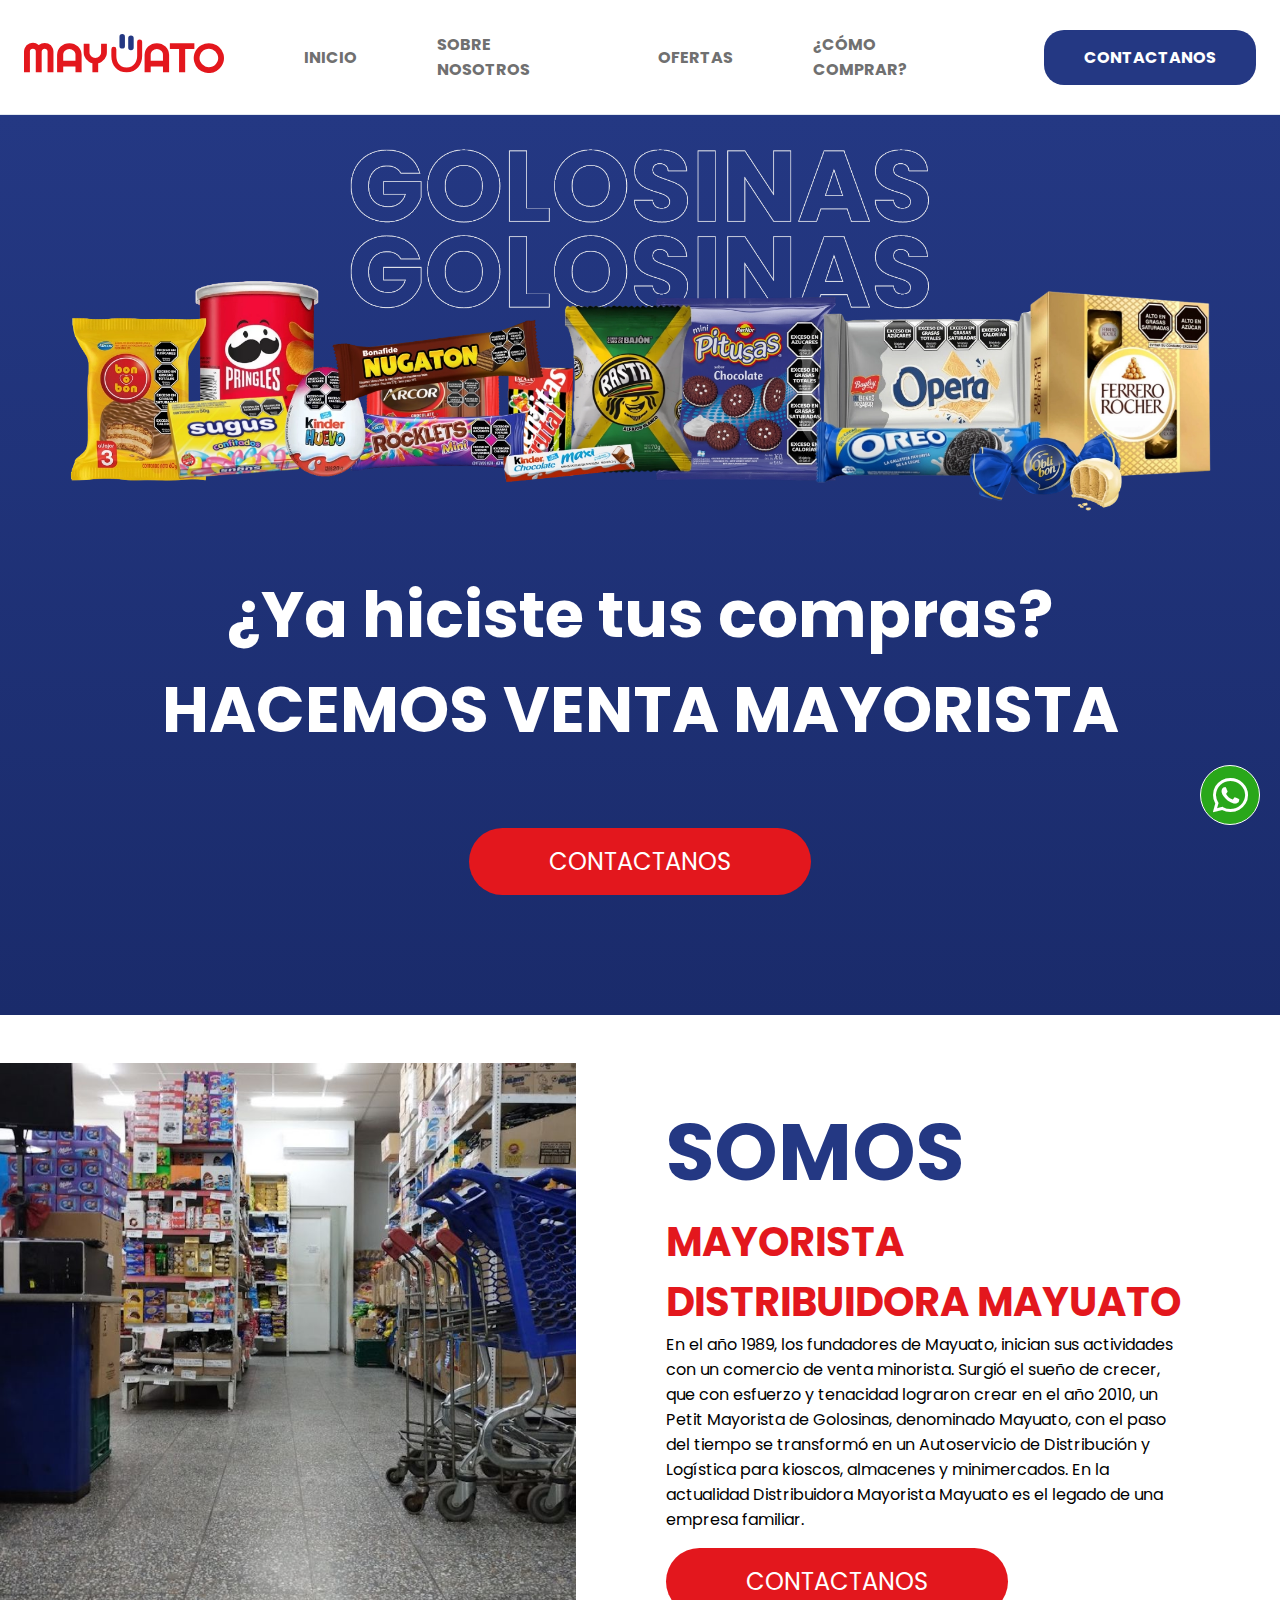
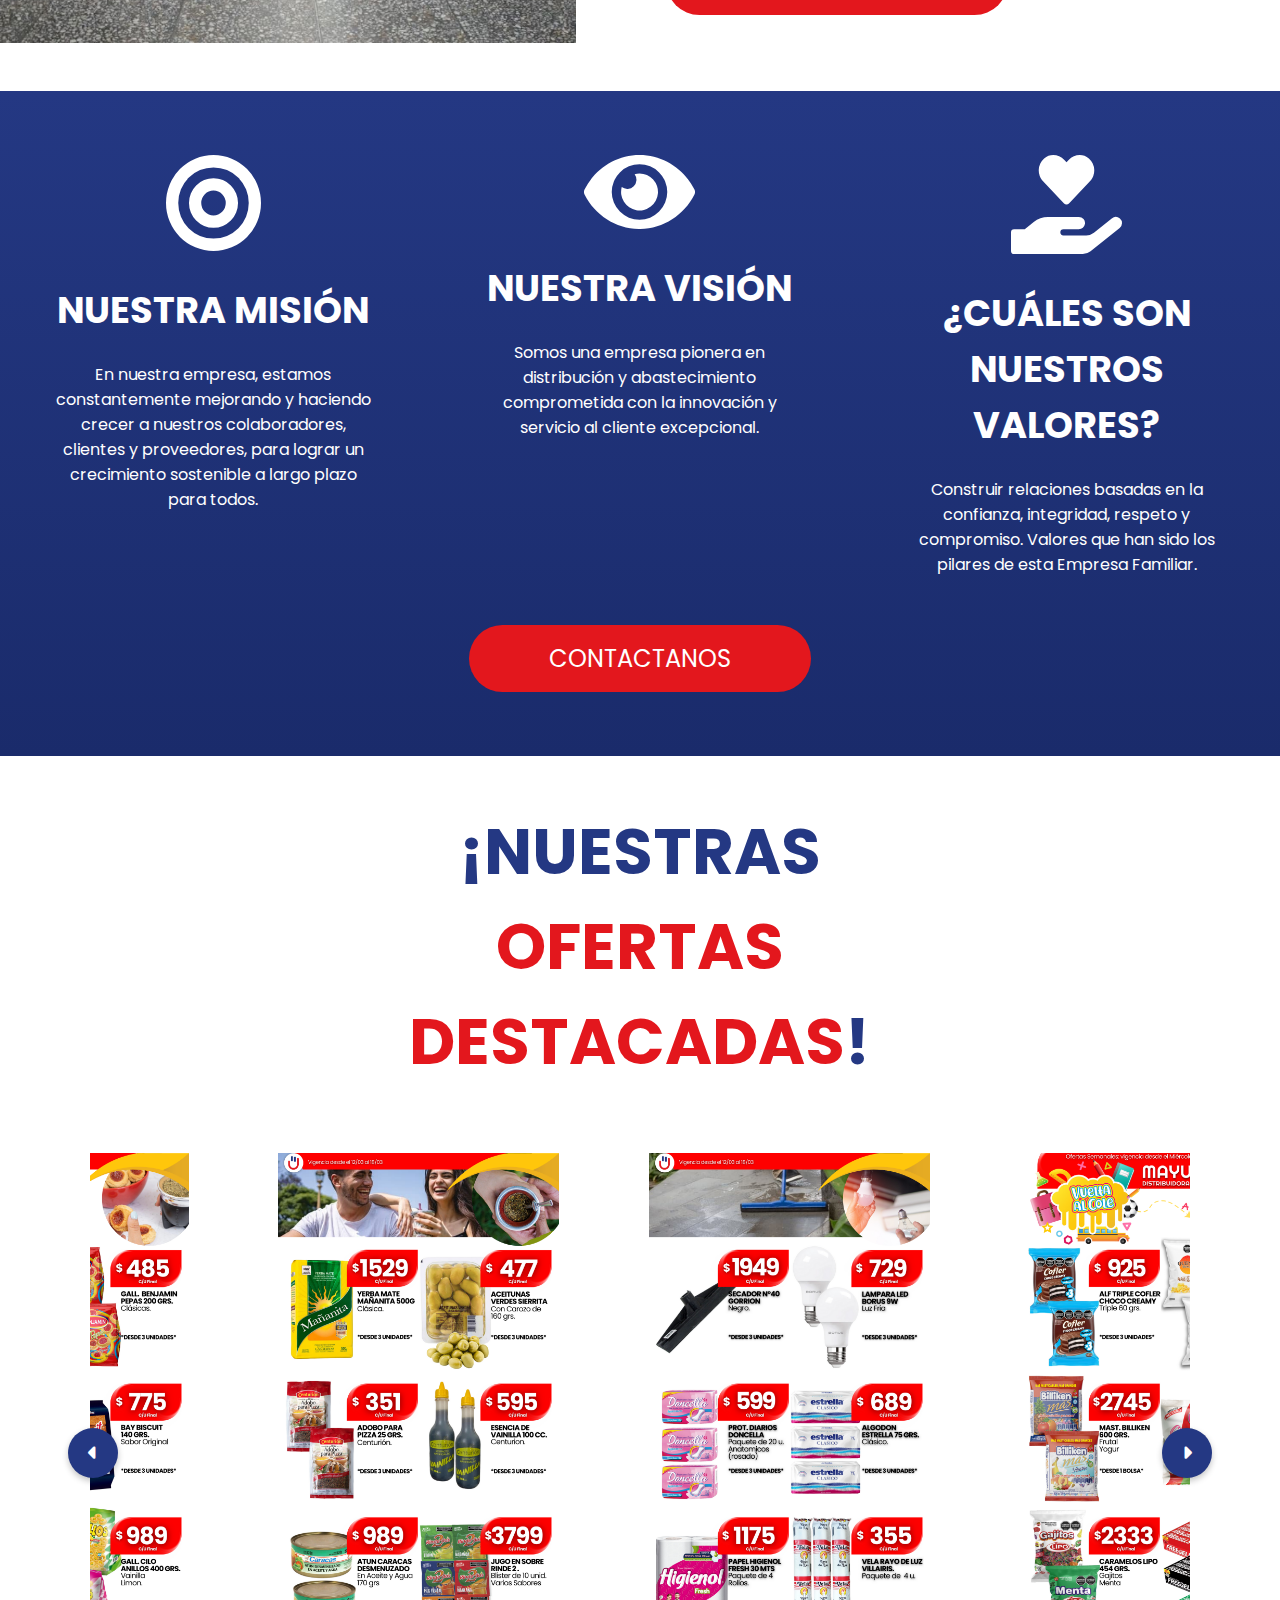
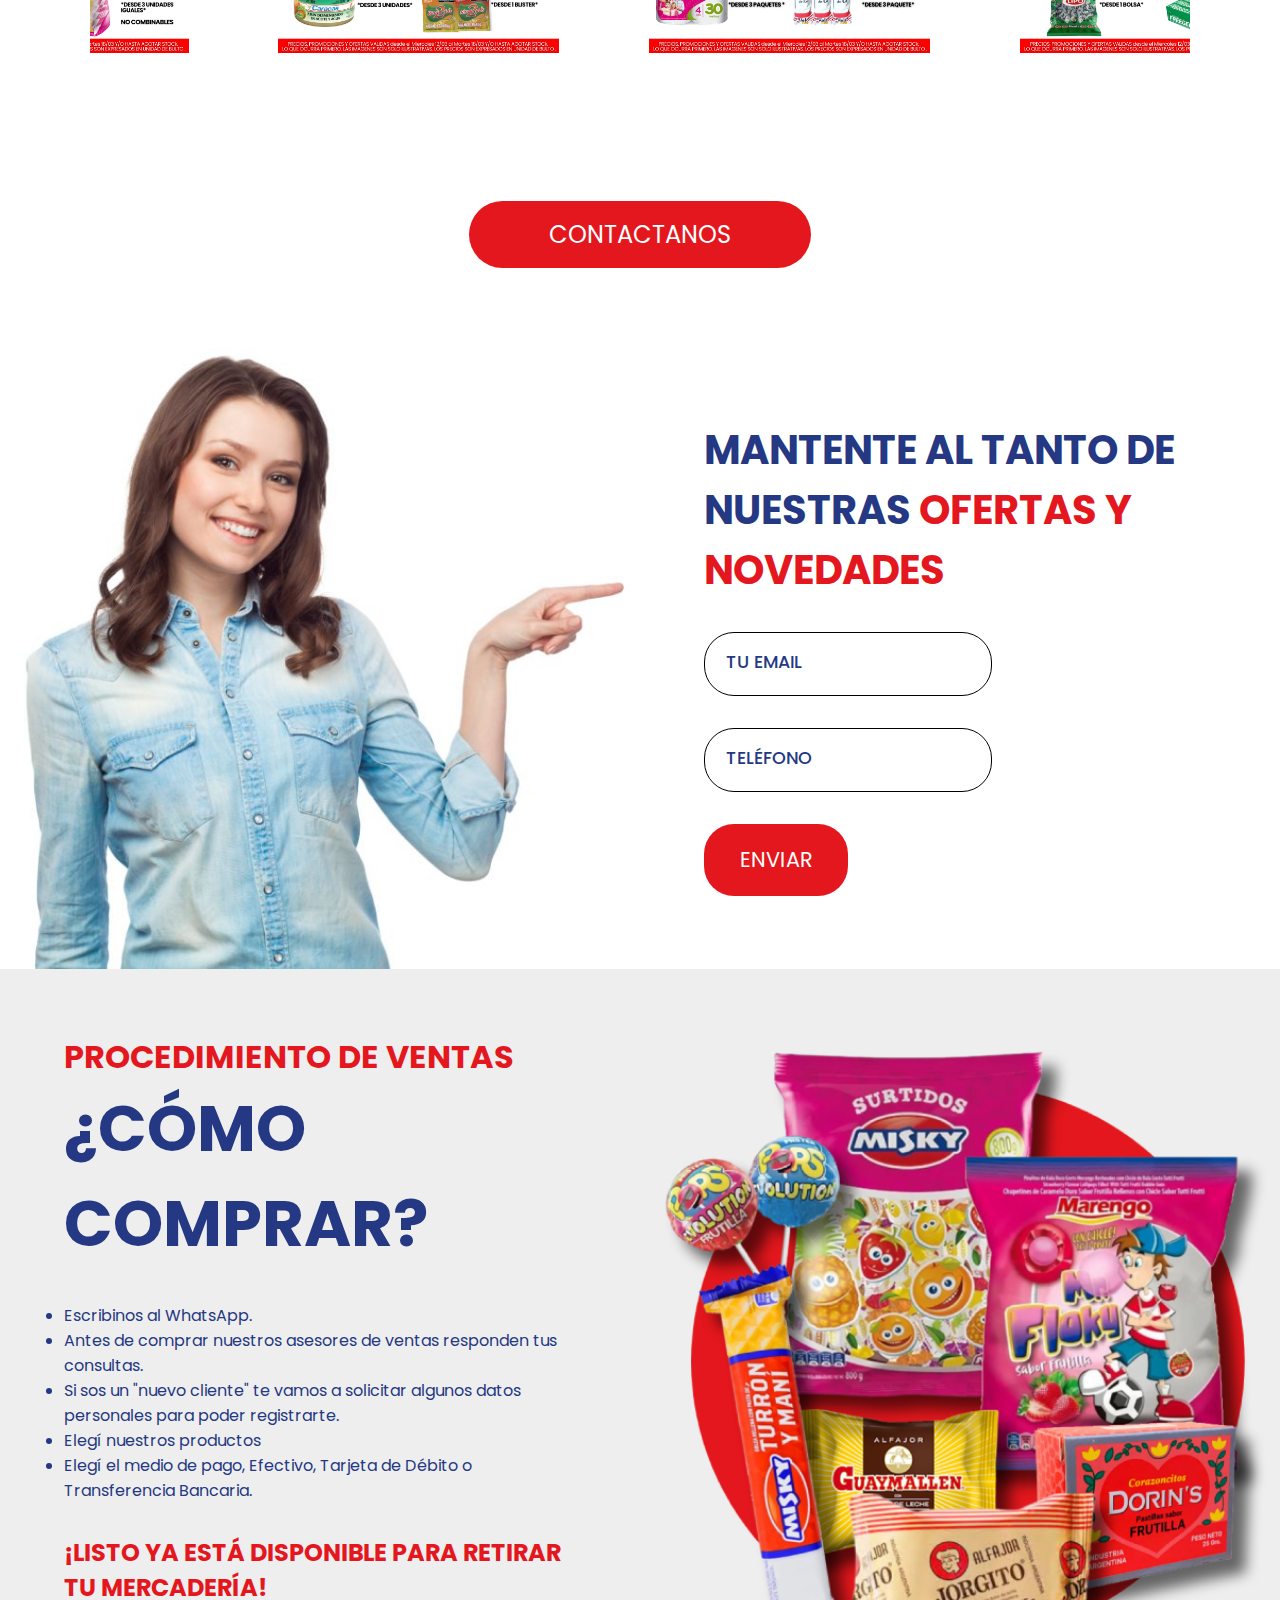
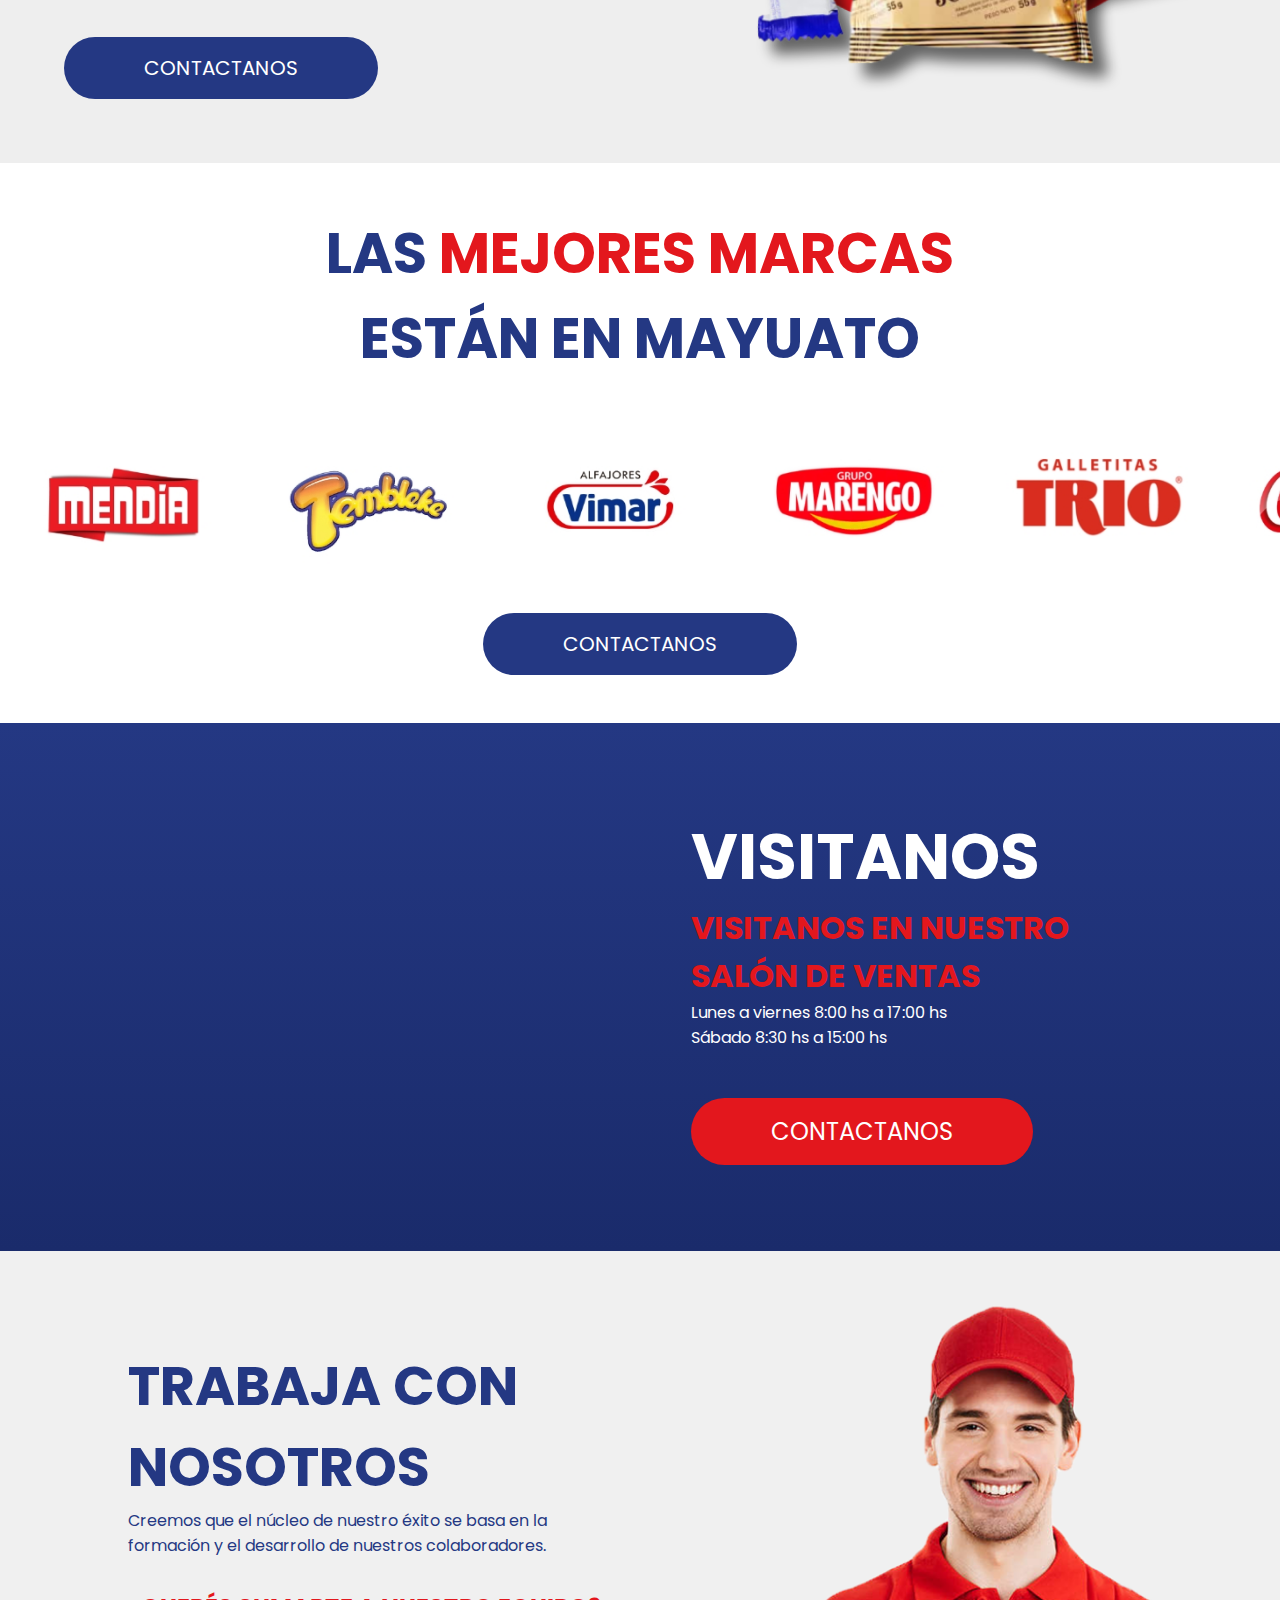
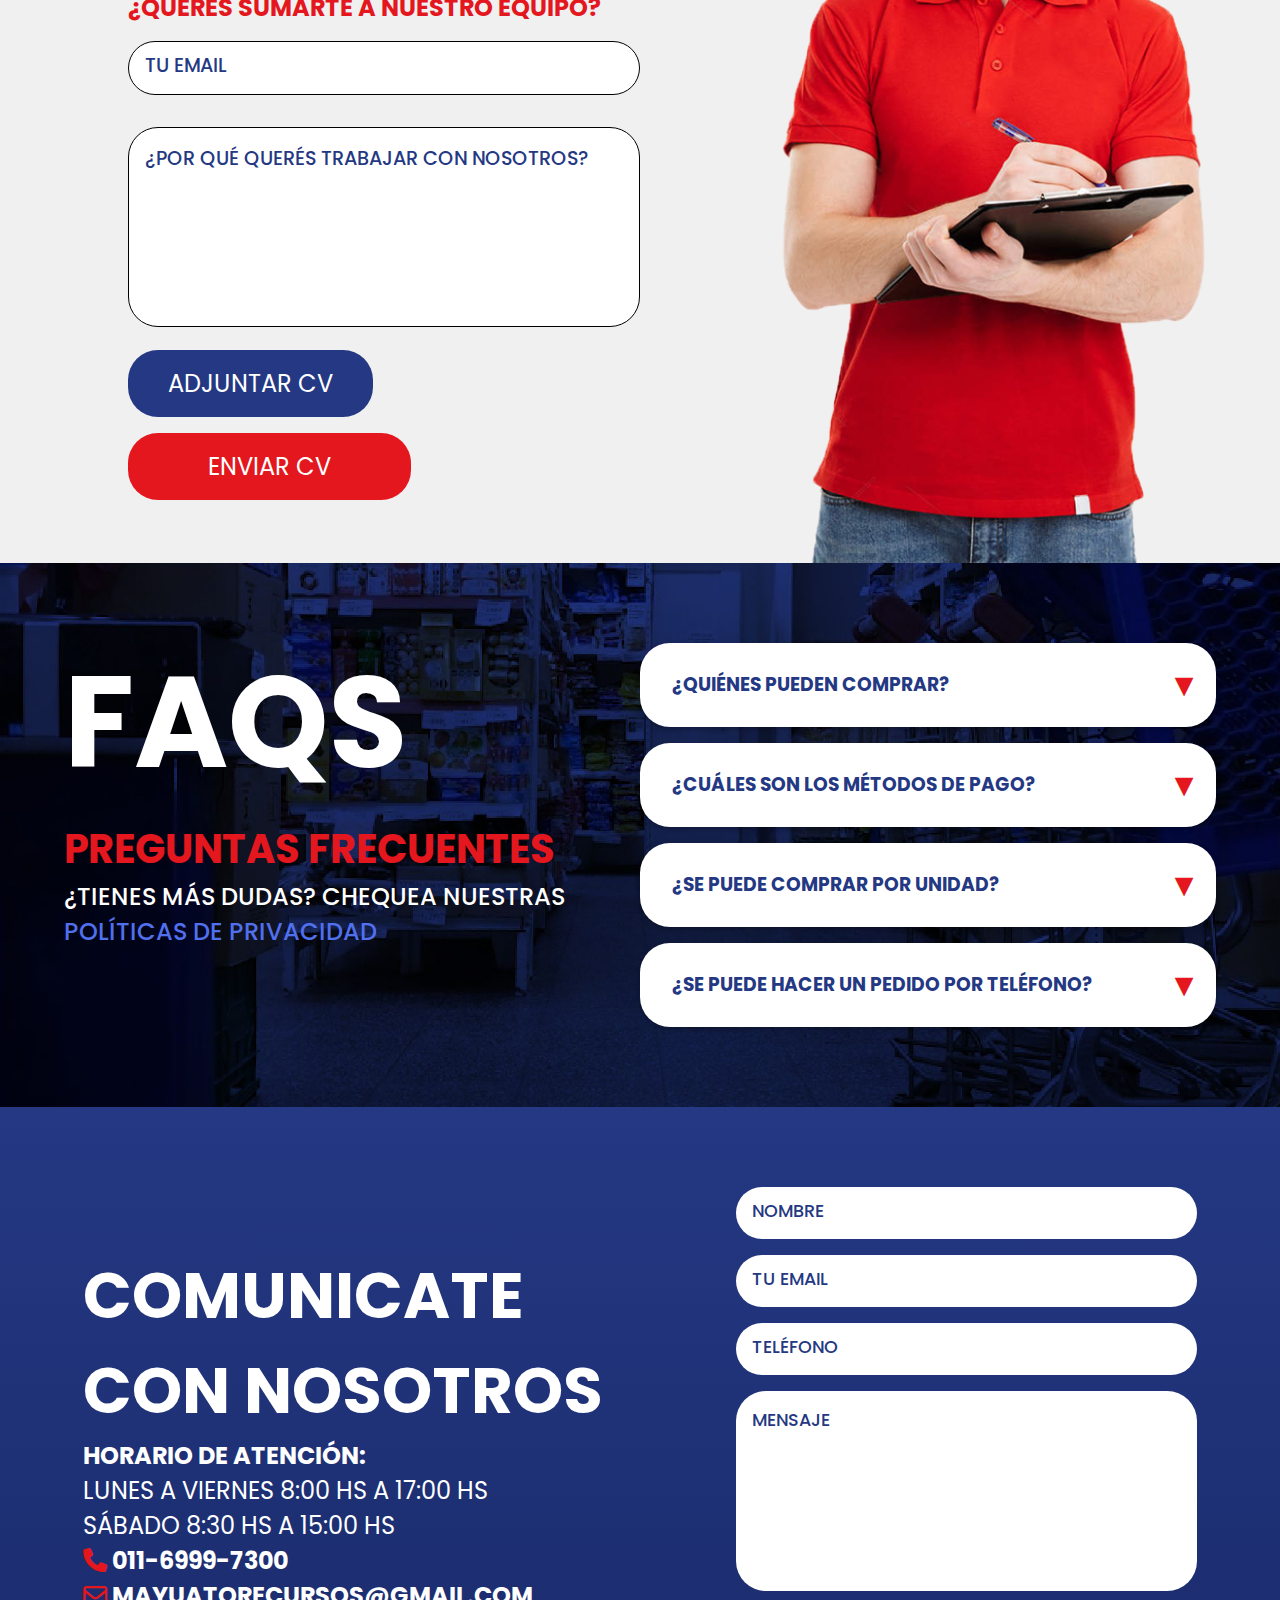
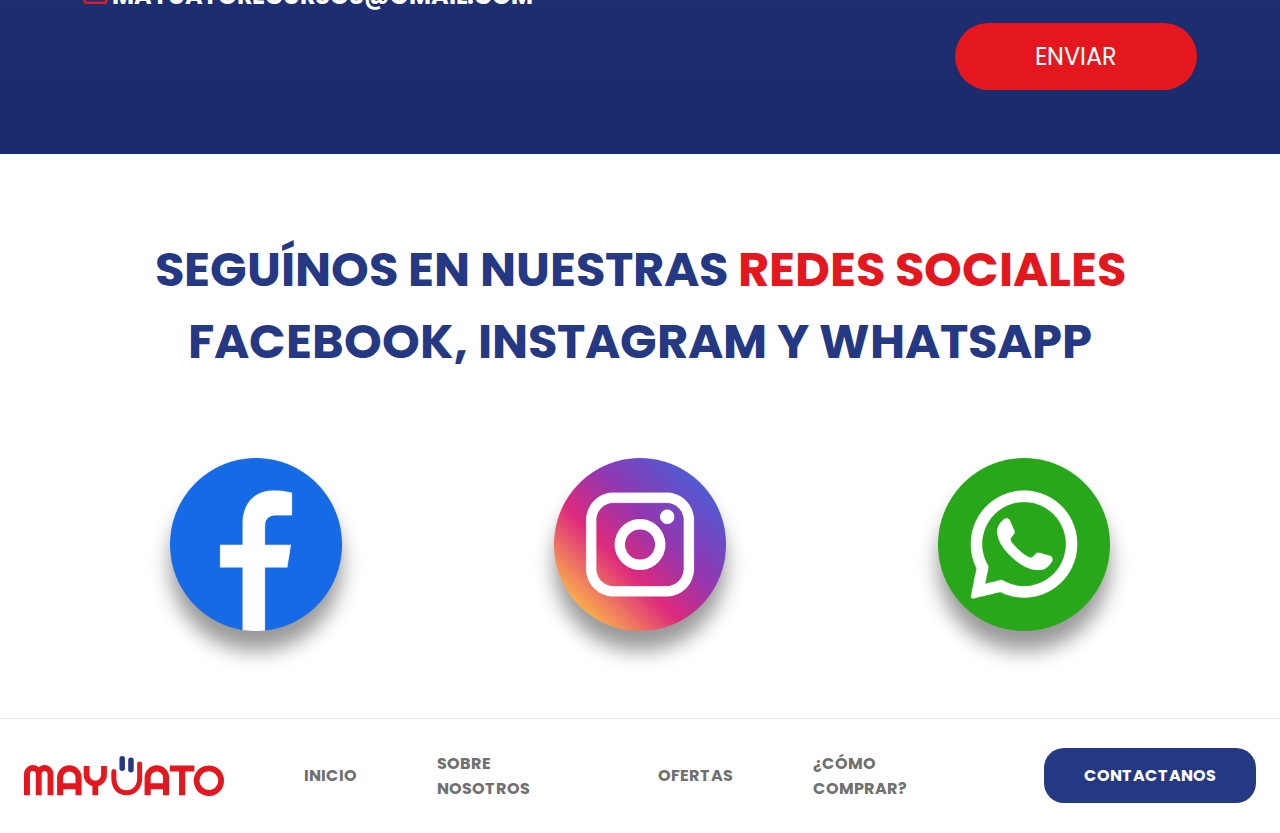
<file: index.html>
<!DOCTYPE html>
<html lang="es">
<head>
    <!-- Google Tag Manager -->
<script>(function(w,d,s,l,i){w[l]=w[l]||[];w[l].push({'gtm.start':
    new Date().getTime(),event:'gtm.js'});var f=d.getElementsByTagName(s)[0],
    j=d.createElement(s),dl=l!='dataLayer'?'&l='+l:'';j.async=true;j.src=
    'https://www.googletagmanager.com/gtm.js?id='+i+dl;f.parentNode.insertBefore(j,f);
    })(window,document,'script','dataLayer','GTM-PLFLFPQJ');</script>
    <!-- End Google Tag Manager -->
    <meta charset="UTF-8">
    <meta http-equiv="X-UA-Compatible" content="IE=edge">
    <meta name="viewport" content="width=device-width, initial-scale=1.0">
    <title>Mayorista Mayuato</title>
    <link rel="stylesheet" href="styles.css">
    <link rel="icon" href="favicon.png">

    <link rel="stylesheet" href="https://cdnjs.cloudflare.com/ajax/libs/font-awesome/6.4.0/css/all.min.css"/>

    <link rel="preconnect" href="https://fonts.googleapis.com">
    <link rel="preconnect" href="https://fonts.gstatic.com" crossorigin>
    <link href="https://fonts.googleapis.com/css2?family=Poppins:wght@100;200;300;400;500;600;700;800;900&display=swap" rel="stylesheet">
</head>
<body>
    <!-- Google Tag Manager (noscript) -->
<noscript><iframe src="https://www.googletagmanager.com/ns.html?id=GTM-PLFLFPQJ"
    height="0" width="0" style="display:none;visibility:hidden"></iframe></noscript>
    <!-- End Google Tag Manager (noscript) -->
    <header class="header">
        <nav class="navbar">
            <a href="#" class="nav-logo"><img alt="Logo" src="images/logo.svg"></a>
            <ul class="nav-menu">
                <li class="nav-item">
                    <a href="#inicio" class="nav-link">INICIO</a>
                </li>
                <li class="nav-item">
                    <a href="#nosotros" class="nav-link">SOBRE NOSOTROS</a>
                </li>
                <li class="nav-item">
                    <a href="#ofertas" class="nav-link">OFERTAS</a>
                </li>
                <li class="nav-item">
                    <a href="#comprar" class="nav-link">¿CÓMO COMPRAR?</a>
                </li>
                <li class="nav-item">
                    <a href="#contacto" class="nav-link" id="contactanos">CONTACTANOS</a>
                </li>
            </ul>
            <div class="hamburger">
                <span class="bar"></span>
                <span class="bar"></span>
                <span class="bar"></span>
            </div>
        </nav>
    </header>

    <main>
        <div class="banner" id="inicio">
            <picture>
                <source srcset="images/HERO/mobile-productos.webp" media="(max-width: 799px)"/>
                <img alt="Productos" src="images/HERO/desktop-productos2.png">
            </picture>
            <h1>¿Ya hiciste tus compras? <span>HACEMOS VENTA MAYORISTA</span></h1>
            <button class="cta">CONTACTANOS</button>
        </div>

        <section class="section-1" id="nosotros">
            <div class="section-1-content">
                <img alt="Local" src="images/SOMOS.jpg">
                <div class="section-1-text">
                    <h2>SOMOS <span>MAYORISTA DISTRIBUIDORA MAYUATO</span></h2>
                    <p>En el año 1989, los fundadores de Mayuato, inician sus actividades con un comercio de venta minorista. Surgió el sueño de crecer, que con esfuerzo y tenacidad lograron crear en el año 2010, un Petit Mayorista de Golosinas, denominado Mayuato, con el paso del tiempo se transformó en un Autoservicio de Distribución y Logística para kioscos, almacenes y minimercados. En la actualidad Distribuidora Mayorista Mayuato es el legado de una empresa familiar.</p>
                    <button class="cta">CONTACTANOS</button>
                </div>
            </div>
        </section>

        <section class="section-2">
            <div class="section-2-content">
                <div class="section-2-text">
                    <div class="section-2-card">
                        <img alt="Misión" src="images/icon_mision.svg">
                        <h2>NUESTRA MISIÓN</h2>
                        <p>En nuestra empresa, estamos constantemente mejorando y haciendo crecer a nuestros colaboradores, clientes y proveedores, para lograr un crecimiento sostenible a largo plazo para todos.</p>
                    </div>

                    <div class="section-2-card">
                        <img alt="Visión" src="images/icon_vision.svg">
                        <h2>NUESTRA VISIÓN</h2>
                        <p>Somos una empresa pionera en distribución y abastecimiento comprometida con la innovación y servicio al cliente excepcional.</p>
                    </div>

                    <div class="section-2-card">
                        <img alt="Valores" src="images/icon_valores.svg">
                        <h2>¿CUÁLES SON NUESTROS VALORES?</h2>
                        <p>Construir relaciones basadas en la confianza, integridad, respeto y compromiso. Valores que han sido los pilares de esta Empresa Familiar.</p>
                    </div>
                </div>
                <button class="cta">CONTACTANOS</button>
            </div>
        </section>

        <section class="section-3" id="ofertas">
            <div class="section-3-content">
                <div class="section-3-text">
                    <h2>¡NUESTRAS <span>OFERTAS DESTACADAS</span>!</h2>
                </div>

                <div class="wrapper">
                    <i class="fa-solid fa-caret-left" id="left" style="color: #ffffff;"></i>
                    <ul class="carousel">
                        <li class="card" id="card-1">           
                        </li>
                
                        <li class="card" id="card-2">         
                        </li>
                
                        <li class="card" id="card-3">          
                        </li>

                        <li class="card" id="card-4">          
                        </li>
                
                        <li class="card" id="card-5">           
                        </li>
                
                        <li class="card" id="card-6">                  
                        </li>
                
                        <li class="card" id="card-7">          
                        </li>

                        <li class="card" id="card-8">          
                        </li>
                    </ul>
                    <i class="fa-solid fa-caret-right" id="right" style="color: #ffffff;"></i>
                </div>
                <button class="cta" id="cta-wsp">CONTACTANOS</button>
            </div>
        </section>

        <section class="section-4">
            <div class="section-4-content">
                <img src="images/ofertas_novedades.jpg" alt="Mujer">
                <div class="section-4-text">
                    <h2>MANTENTE AL TANTO DE NUESTRAS <span>OFERTAS Y NOVEDADES</span></h2>
                    <iframe style="display: none;" name="page"></iframe>
                    <form id="formulario1" method="post" action="https://mkt.partners/mayuato-form_1.php" target="page">
                        <input type="email" name="correo" placeholder="TU EMAIL" required>
                        <input type="number" name="telefono" placeholder="TELÉFONO" required>
                        <input type="submit" value="ENVIAR">
                    </form>
                </div>
            </div>
        </section>

        <section class="section-5" id="comprar">
            <div class="section-5-content">
                <div class="section-5-text">
                    <p>PROCEDIMIENTO DE VENTAS</p>
                    <h2>¿CÓMO COMPRAR?</h2>
                    <ul>
                        <li>Escribinos al WhatsApp.</li>
                        <li>Antes de comprar nuestros asesores de ventas responden tus consultas.</li>
                        <li>Si sos un "nuevo cliente" te vamos a solicitar algunos datos personales para poder registrarte.</li>
                        <li>Elegí nuestros productos</li>
                        <li>Elegí el medio de pago, Efectivo, Tarjeta de Débito o Transferencia Bancaria.</li>
                    </ul>
                    <p>¡LISTO YA ESTÁ DISPONIBLE PARA RETIRAR TU MERCADERÍA!</p>
                    <button class="cta">CONTACTANOS</button>
                </div>
                <img alt="Productos" src="images/como_comprar_img.png">
            </div>
        </section>

        <section class="section-6">
            <div class="section-6-content">
                <h2>LAS <span>MEJORES MARCAS</span> ESTÁN EN MAYUATO</h2>
                <div class="slider-container">
                    <div class="slider">
                        <div class="slide-track">
                            <div class="slide">
                                <img alt="MENDIA" src="images/Marcas/marca_01.jpg">
                            </div>

                            <div class="slide">
                                <img alt="Tembleke" src="images/Marcas/marca_02.jpg">
                            </div>

                            <div class="slide">
                                <img alt="Alfajores Vimar" src="images/Marcas/marca_03.jpg">
                            </div>

                            <div class="slide">
                                <img alt="Grupo MARENGO" src="images/Marcas/marca_04.jpg">
                            </div>

                            <div class="slide">
                                <img alt="Galletitas TRIO" src="images/Marcas/marca_05.jpg">
                            </div>

                            <div class="slide">
                                <img alt="Oblita" src="images/Marcas/marca_06.jpg">
                            </div>

                            <div class="slide">
                                <img alt="Rasta" src="images/Marcas/marca_07.jpg">
                            </div>

                            <div class="slide">
                                <img alt="Pozo" src="images/Marcas/marca_08.jpg">
                            </div>

                            <div class="slide">
                                <img alt="PEPSICO" src="images/Marcas/marca_09.jpg">
                            </div>

                            <div class="slide">
                                <img alt="LIST@S" src="images/Marcas/marca_10.jpg">
                            </div>

                            <div class="slide">
                                <img alt="LE.Q" src="images/Marcas/marca_11.jpg">
                            </div>

                            <div class="slide">
                                <img alt="Nikitos" src="images/Marcas/marca_12.jpg">
                            </div>

                            <div class="slide">
                                <img alt="Guaymallen" src="images/Marcas/marca_13.png">
                            </div>

                            <div class="slide">
                                <img alt="FANTOCHE" src="images/Marcas/marca_14.png">
                            </div>

                            <div class="slide">
                                <img alt="GEORGALOS" src="images/Marcas/marca_15.png">
                            </div>

                            <div class="slide">
                                <img alt="Bagley" src="images/Marcas/marca_16.png">
                            </div>

                            <div class="slide">
                                <img alt="Mondelez" src="images/Marcas/marca_17.png">
                            </div>

                            <div class="slide">
                                <img alt="FelFort" src="images/Marcas/marca_18.png">
                            </div>

                            <div class="slide">
                                <img alt="LHERITIER" src="images/Marcas/marca_19.png">
                            </div>

                            <div class="slide">
                                <img alt="PIPAS" src="images/Marcas/marca_20.png">
                            </div>

                            <div class="slide">
                                <img alt="Capullitos en flor" src="images/Marcas/marca_21.png">
                            </div>

                            <div class="slide">
                                <img alt="Billiken" src="images/Marcas/marca_22.png">
                            </div>

                            <div class="slide">
                                <img alt="Baggio" src="images/Marcas/marca_23.png">
                            </div>

                            <div class="slide">
                                <img alt="MISKY" src="images/Marcas/marca_24.png">
                            </div>

                            <div class="slide">
                                <img alt="Corazoncitos Dorin's" src="images/Marcas/marca_25.png">
                            </div>

                            <div class="slide">
                                <img alt="Arcor" src="images/Marcas/marca_26.png">
                            </div>

                            <div class="slide">
                                <img alt="Celosas" src="images/Marcas/marca_27.png">
                            </div>

                            <div class="slide">
                                <img alt="Cilo" src="images/Marcas/marca_28.png">
                            </div>

                            <div class="slide">
                                <img alt="BENJAMIN" src="images/Marcas/marca_29.png">
                            </div>

                            <!---->

                            <div class="slide">
                                <img alt="MENDIA" src="images/Marcas/marca_01.jpg">
                            </div>

                            <div class="slide">
                                <img alt="Tembleke" src="images/Marcas/marca_02.jpg">
                            </div>

                            <div class="slide">
                                <img alt="Alfajores Vimar" src="images/Marcas/marca_03.jpg">
                            </div>

                            <div class="slide">
                                <img alt="Grupo MARENGO" src="images/Marcas/marca_04.jpg">
                            </div>

                            <div class="slide">
                                <img alt="Galletitas TRIO" src="images/Marcas/marca_05.jpg">
                            </div>

                            <div class="slide">
                                <img alt="Oblita" src="images/Marcas/marca_06.jpg">
                            </div>

                            <div class="slide">
                                <img alt="Rasta" src="images/Marcas/marca_07.jpg">
                            </div>

                            <div class="slide">
                                <img alt="Pozo" src="images/Marcas/marca_08.jpg">
                            </div>

                            <div class="slide">
                                <img alt="PEPSICO" src="images/Marcas/marca_09.jpg">
                            </div>

                            <div class="slide">
                                <img alt="LIST@S" src="images/Marcas/marca_10.jpg">
                            </div>

                            <div class="slide">
                                <img alt="LE.Q" src="images/Marcas/marca_11.jpg">
                            </div>

                            <div class="slide">
                                <img alt="Nikitos" src="images/Marcas/marca_12.jpg">
                            </div>

                            <div class="slide">
                                <img alt="Guaymallen" src="images/Marcas/marca_13.png">
                            </div>

                            <div class="slide">
                                <img alt="FANTOCHE" src="images/Marcas/marca_14.png">
                            </div>

                            <div class="slide">
                                <img alt="GEORGALOS" src="images/Marcas/marca_15.png">
                            </div>

                            <div class="slide">
                                <img alt="Bagley" src="images/Marcas/marca_16.png">
                            </div>

                            <div class="slide">
                                <img alt="Mondelez" src="images/Marcas/marca_17.png">
                            </div>

                            <div class="slide">
                                <img alt="FelFort" src="images/Marcas/marca_18.png">
                            </div>

                            <div class="slide">
                                <img alt="LHERITIER" src="images/Marcas/marca_19.png">
                            </div>

                            <div class="slide">
                                <img alt="PIPAS" src="images/Marcas/marca_20.png">
                            </div>

                            <div class="slide">
                                <img alt="Capullitos en flor" src="images/Marcas/marca_21.png">
                            </div>

                            <div class="slide">
                                <img alt="Billiken" src="images/Marcas/marca_22.png">
                            </div>

                            <div class="slide">
                                <img alt="Baggio" src="images/Marcas/marca_23.png">
                            </div>

                            <div class="slide">
                                <img alt="MISKY" src="images/Marcas/marca_24.png">
                            </div>

                            <div class="slide">
                                <img alt="Corazoncitos Dorin's" src="images/Marcas/marca_25.png">
                            </div>

                            <div class="slide">
                                <img alt="Arcor" src="images/Marcas/marca_26.png">
                            </div>

                            <div class="slide">
                                <img alt="Celosas" src="images/Marcas/marca_27.png">
                            </div>

                            <div class="slide">
                                <img alt="Cilo" src="images/Marcas/marca_28.png">
                            </div>

                            <div class="slide">
                                <img alt="BENJAMIN" src="images/Marcas/marca_29.png">
                            </div>

                        </div>
                    </div>
                </div>
                <button class="cta">CONTACTANOS</button>
            </div>
        </section> 

        <section class="section-7">
            <div class="section-7-content">
                <iframe src="https://www.google.com/maps/embed?pb=!1m18!1m12!1m3!1d3898.9044753735384!2d-58.43520263513237!3d-34.741110791996945!2m3!1f0!2f0!3f0!3m2!1i1024!2i768!4f13.1!3m3!1m2!1s0x95bccd91d5047ac3%3A0x4a6931a952f9df52!2sMayorista%20Mayuato!5e0!3m2!1sen!2sar!4v1703794684393!5m2!1sen!2sar" width="500" height="400" style="border:0;" allowfullscreen="" loading="lazy" referrerpolicy="no-referrer-when-downgrade"></iframe>
            
                <div class="section-7-text">
                    <h2>VISITANOS</h2>
                    <p>VISITANOS EN NUESTRO SALÓN DE VENTAS</p>
                    <p>Lunes a viernes 8:00 hs a 17:00 hs</p>
                    <p>Sábado 8:30 hs a 15:00 hs</p>
                    <button class="cta">CONTACTANOS</button>
                </div>
            </div>
        </section>

        <section class="section-8">
            <div class="section-8-content">
                <div class="section-8-text">
                    <h2>TRABAJA CON NOSOTROS</h2>
                    <p>Creemos que el núcleo de nuestro éxito se basa en la formación y el desarrollo de nuestros colaboradores.</p>
                    <p>¿QUERÉS SUMARTE A NUESTRO EQUIPO?</p>
                    <form id="formulario2" method="post" action="https://mkt.partners/mayuato-form_2.php" enctype="multipart/form-data" target="page">
                        <input type="email" name="correo" placeholder="TU EMAIL" required>
                        <textarea name="mensaje" placeholder="¿POR QUÉ QUERÉS TRABAJAR CON NOSOTROS?" required></textarea>
                        <button class="cv-btn">ADJUNTAR CV</button>
                        <input type="file" name="cv" class="cv" accept=".pdf,.doc,.docx" style="display: none;" required>
                        <input type="submit" value="ENVIAR CV">
                    </form>
                </div>
                <img alt="Trabajador" src="images/trabajador.png">
            </div>
        </section>

        <section class="section-9">
            <div class="section-9-content">
                <div class="section-9-text">
                    <h2>FAQS</h2>
                    <p>PREGUNTAS FRECUENTES</p>
                    <p>¿TIENES MÁS DUDAS? CHEQUEA NUESTRAS <a href="#">POLÍTICAS DE PRIVACIDAD</a></p>
                </div>

                <div class="accordion">
                    <div class="accordion-item">
                    <div class="accordion-item-header">
                        <h3>¿QUIÉNES PUEDEN COMPRAR?</h3>
                    </div>
                    <div class="accordion-item-body">
                        <div class="accordion-item-body-content">
                        <p>Pueden comprar tanto clientes comerciantes como particulares, los mismos deben registrarse de manera presencial y deben superar el mínimo de compra.</p>
                        </div>
                    </div>
                    </div>

                    <div class="accordion-item">
                        <div class="accordion-item-header">
                            <h3>¿CUÁLES SON LOS MÉTODOS DE PAGO?</h3>
                        </div>
                        <div class="accordion-item-body">
                        <div class="accordion-item-body-content">
                            <p>Por el momento solo aceptamos pagos en efectivo, transferencias bancarias y pagos con tarjeta de débito (Visa, Cabal o Mastercard).</p>
                        </div>
                        </div>
                    </div>

                    <div class="accordion-item">
                        <div class="accordion-item-header">
                            <h3>¿SE PUEDE COMPRAR POR UNIDAD?</h3>
                        </div>
                        <div class="accordion-item-body">
                        <div class="accordion-item-body-content">
                            <p>Sí, se puede comprar por unidad, pero también tenemos precios diferenciales cuando el cliente realiza su compra llevando por bulto o por 3 o 5 unidades, según las ofertas.</p>
                        </div>
                        </div>
                    </div>

                    <div class="accordion-item">
                        <div class="accordion-item-header">
                            <h3>¿SE PUEDE HACER UN PEDIDO POR TELÉFONO?</h3>
                        </div>
                        <div class="accordion-item-body">
                        <div class="accordion-item-body-content">
                            <p>Si usted es cliente registrado, puede realizar su pedido en forma telefónica. El mismo será procesado y preparado y podrá pasar a retirarlo dentro del horario de atención al cliente. Desea hacer un pedido? Lo invitamos a comunicarse con nuestro departamento de ventas.</p>
                        </div>
                        </div>
                    </div>
                </div>
            </div>
        </section>

        <section class="section-10" id="contacto">
            <div class="section-10-content">
                <div class="section-10-text">
                    <h2>COMUNICATE CON NOSOTROS</h2>
                    <p>HORARIO DE ATENCIÓN:</p>
                    <ul>
                        <li>LUNES A VIERNES 8:00 HS A 17:00 HS</li>
                        <li>SÁBADO 8:30 HS A 15:00 HS</li>
                    </ul>
                    <ul>
                        <li><i class="fa-solid fa-phone" style="color: #e3171d;"></i> 011-6999-7300</li>
                        <li><i class="fa-regular fa-envelope" style="color: #e3171d;"></i> MAYUATORECURSOS@GMAIL.COM</li>
                    </ul>
                </div>
                <form id="formulario3" method="post" action="https://mkt.partners/mayuato-form_3.php" target="page">
                    <input type="text" name="nombre" placeholder="NOMBRE" required>
                    <input type="email" name="correo" placeholder="TU EMAIL" required>
                    <input type="number" name="telefono" placeholder="TELÉFONO" required>
                    <textarea name="mensaje" placeholder="MENSAJE" required></textarea>
                    <input type="submit" value="ENVIAR">
                </form>
            </div>
        </section>

        <section class="section-11">
            <div class="section-11-content">
                <div class="section-11-text">
                    <h2>SEGUÍNOS EN NUESTRAS <span>REDES SOCIALES</span><br/>
                    FACEBOOK, INSTAGRAM Y WHATSAPP</h2>    
                </div>

                <div class="section-11-images">
                    <a href="https://www.facebook.com/profile.php?id=100063614701765" target="_blank"><img src="images/redes/facebook.png" alt="Facebook"></a>
                    <a href="https://www.instagram.com/mayuato.mayorista/" target="_blank"><img src="images/redes/instagram.png" alt="Instagram"></a>
                    <a href="https://wa.me/+5491169997300" target="_blank"><img src="images/redes/whatsapp.png" alt="WhatsApp"></a>
                </div>
            </div>
        </section>
    </main>

    <footer>
        <img alt="Logo" src="images/logo.svg">
        <ul>
            <li><a href="#inicio">INICIO</a></li>
            <li><a href="#nosotros">SOBRE NOSOTROS</a></li>
            <li><a href="#ofertas">OFERTAS</a></li>
            <li><a href="#comprar">¿CÓMO COMPRAR?</a></li>
            <li><a href="#contacto">CONTACTANOS</a></li>
        </ul>
    </footer>

    <button class="btnVolverArriba"><i class="fa-solid fa-caret-up" style="color: #ffffff;"></i></button>
    <button class="btnWhatsApp"><i class="fa-brands fa-whatsapp" style="color: #ffffff;"></i></button>

    <script src="script.js"></script>
</body>
</html>
</file>
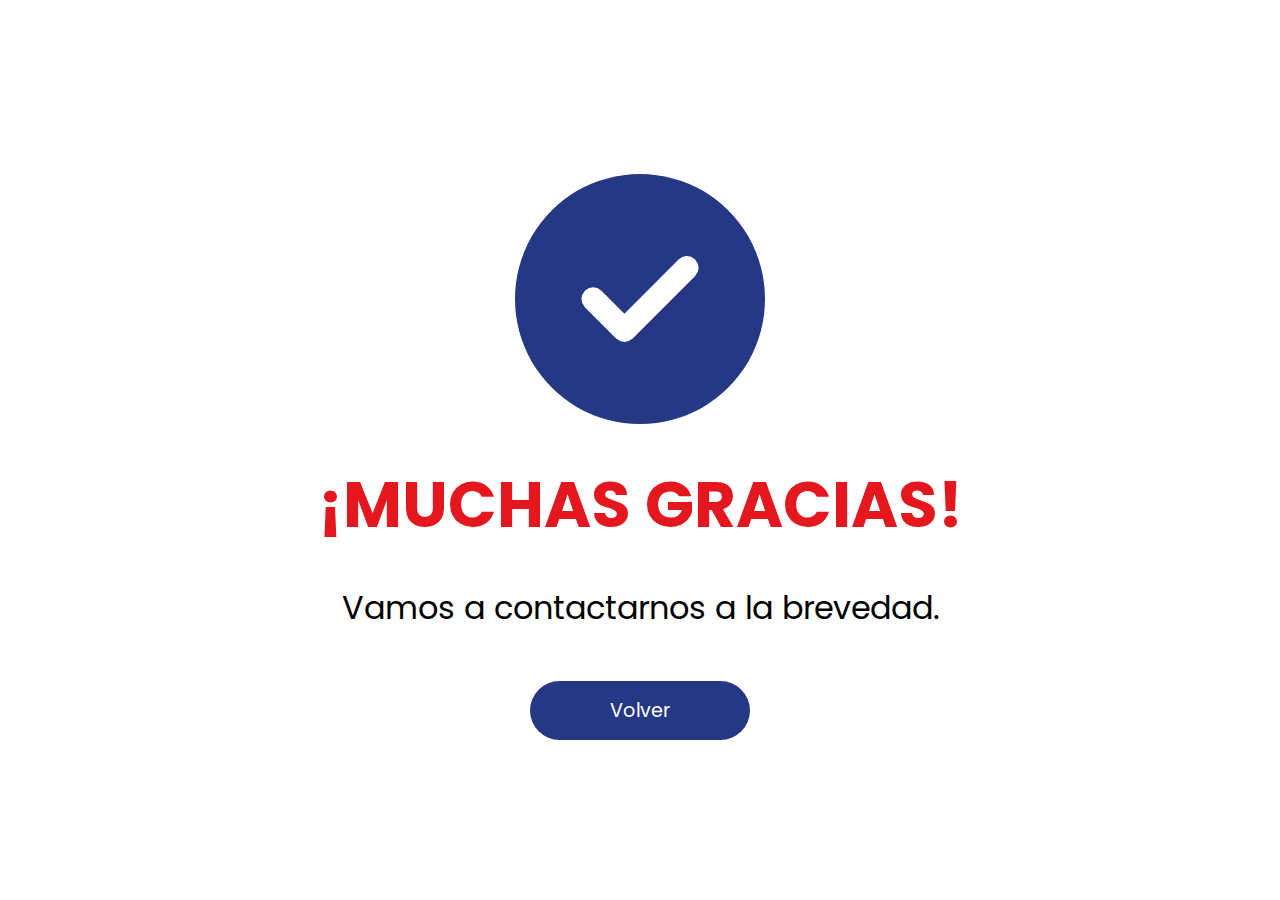
<file: gracias.html>
<!DOCTYPE html>
<html lang="es">
<head>
    <meta charset="UTF-8">
    <meta http-equiv="X-UA-Compatible" content="IE=edge">
    <meta name="viewport" content="width=device-width, initial-scale=1.0">
    <title>Mayorista Mayuato - Gracias</title>
    <link rel="stylesheet" href="styles.css">
    <link rel="icon" href="favicon.png">

    <link rel="stylesheet" href="https://cdnjs.cloudflare.com/ajax/libs/font-awesome/6.4.0/css/all.min.css"/>

    <link rel="preconnect" href="https://fonts.googleapis.com">
    <link rel="preconnect" href="https://fonts.gstatic.com" crossorigin>
    <link href="https://fonts.googleapis.com/css2?family=Poppins:wght@100;200;300;400;500;600;700;800;900&display=swap" rel="stylesheet">
</head>
<body>
    
    <div class="gracias">
        <div class="gracias-content">
            <i class="fa-solid fa-circle-check" style="color: #243883;"></i>
            <h1>¡MUCHAS GRACIAS!</h1>
            <p>Vamos a contactarnos a la brevedad.</p>
            <a href="index.html">Volver</a>
        </div>
    </div>

    <script src="script.js"></script>
</body>
</html>
</file>
<file: styles.css>
/* AJUSTES GENERALES */

*{
    box-sizing: border-box;
    padding: 0;
    margin: 0;
    scroll-behavior: smooth;
    font-family: 'Poppins', sans-serif;
}

body,html{
    overflow-x: hidden;
}

:root{
    --rojo: #E3171D;
    --azul: #243883;
}

li {
    list-style: none;
}

a {
    text-decoration: none;
}

                                            /* NAVBAR & FOOTER */

/* NOTA: Las secciones y sus respectivas media queries se encuentran juntas en el mismo bloque */

.header{
    border-bottom: 1px solid #E2E8F0;
}

.navbar, footer {
    display: flex;
    justify-content: space-around;
    align-items: center;
    padding: 2rem 1.5rem;
}

footer{
    border-top: 1px solid #E2E8F0;
}

.hamburger {
    display: none;
}

.bar {
    display: block;
    width: 25px;
    height: 3px;
    margin: 5px auto;
    -webkit-transition: all 0.3s ease-in-out;
    transition: all 0.3s ease-in-out;
    background-color: #101010;
}

.nav-menu,
footer ul {
    display: flex;
    justify-content: space-between;
    align-items: center;
}

.nav-item,
footer ul li {
    margin-left: 5rem;
}

.nav-link,
footer ul li a{
    color: #707070;
    font-weight: bold;
}

.nav-link:hover,
footer ul li a:hover{
    color: var(--azul);
    transition-property: color;
    transition-duration: .5s;
}

.nav-logo img,
footer img{
    width: 200px;
}

#contactanos,
footer ul li:last-of-type a{
    background: var(--azul);
    color: white;
    padding: 1rem 2.5rem;
    border-radius: 20px;
}

@media only screen and (max-width: 1275px) {
    .nav-item, footer ul li{
        margin-left: 1.6rem;
    }
}

@media only screen and (max-width: 1023px) {
    .nav-menu {
        position: fixed;
        left: -100%;
        top: 7rem;
        justify-content: space-evenly;
        flex-direction: column;
        background: var(--rojo);
        width: 100%;
        z-index: 999;
        text-align: center;
        transition: 0.3s;
        box-shadow:
            0 10px 27px rgba(0, 0, 0, 0.05);
            height: calc(100vh - 110px);
    }

    .nav-link{
        color: white;
    }

    #contactanos{
        padding: 0;
        background: none;
    }

    #contactanos:hover{
        color: var(--azul);
        transition-property: color;
        transition-duration: .5s;
    }

    .navbar{
        justify-content: space-between;
    }

    .nav-menu.active {
        left: 0;
    }

    .nav-item {
        margin: 2rem 0;
        margin-left: 0;
    }

    .hamburger {
        display: block;
        cursor: pointer;
    }

    .hamburger.active .bar:nth-child(2) {
        opacity: 0;
    }

    .hamburger.active .bar:nth-child(1) {
        -webkit-transform: translateY(8px) rotate(45deg);
        transform: translateY(8px) rotate(45deg);
    }

    .hamburger.active .bar:nth-child(3) {
        -webkit-transform: translateY(-8px) rotate(-45deg);
        transform: translateY(-8px) rotate(-45deg);
    }
}

                                                /* BANNER */

.banner{
    background: linear-gradient(to bottom, #243883, #1A2B6B);    
    padding-bottom: 5rem;
    min-height: 100vh;
    display: flex;
    flex-direction: column;
    justify-content: space-around;
}

.banner img{
    width: 90%;
    margin: auto;
    display: block;
}

.banner h1{
    color: white;
    text-align: center;
    font-size: 4rem;
    width: 80%;
    margin: auto;
    padding: 1rem 0 1rem 0;
}

.banner h1 span{
    display: block;
}

.banner button, 
.section-2 .section-2-content button, 
.section-3 .section-3-content button,
.section-10 .section-10-content form input:last-of-type{
    background: var(--rojo);
    color: white;
    border: none;
    padding: 1rem 5rem;
    border-radius: 50px;
    margin: auto;
    margin-top: 1rem;
    display: block;
    font-size: 1.5rem;
    cursor: pointer;
}

.banner button:hover, 
.section-1 .section-1-content .section-1-text button:hover, 
.section-2 .section-2-content button:hover,
.section-3 .section-3-content button:hover,
.section-7 .section-7-content .section-7-text button:hover,
.section-8 .section-8-content .section-8-text form input:last-of-type:hover,
.section-10 .section-10-content form input:last-of-type:hover{
    transition-property: background;
    transition-duration: .5s;
    background: #aa1015;
}

@media screen and (min-width: 1600px){
    .banner h1{
        font-size: 6rem;
    }
}

@media screen and (max-width: 1023px){
    
    .banner{
        min-height: 0;
    }

    .banner h1{
        width: 90%;
    }
}

@media only screen and (min-width: 481px) and (max-width: 1023px) {

    .banner h1{
        font-size: 3rem;
    }
}

@media screen and (max-width: 480px){

    .banner img{
        width: 100%;
    }

    .banner h1{
        font-size: 2rem;
        width: 95%;
    }

    .banner{
        padding-bottom: 2rem;
        background-position: bottom;
    }

    .banner button{
        padding: 1rem 4rem;
        font-size: 1rem;
    }
}

                                                /* SECCIÓN 1 */

.section-1 .section-1-content{
    display: flex;
    align-items: center;
    margin: 3rem 0;
}

.section-1 .section-1-content img{
    width: 45%;
    height: 100%;
}

.section-1 .section-1-content .section-1-text{
    padding: 0 7%;
}

.section-1 .section-1-content .section-1-text h2{
    font-size: 5rem;
    color: var(--azul);
}

.section-1 .section-1-content .section-1-text h2 span{
    font-size: 2.5rem;
    display: block;
    color: var(--rojo);
}

.section-1 .section-1-content .section-1-text button{
    background: var(--rojo);
    color: white;
    border: none;
    padding: 1rem 5rem;
    border-radius: 50px;
    margin-top: 1rem;
    font-size: 1.5rem;
    cursor: pointer;
}

@media screen and (min-width: 1600px){
    .section-1 .section-1-content .section-1-text p{
        font-size: 1.4rem;
        padding-bottom: 3rem;
    }
}

@media screen and (min-width: 1024px) and (max-width: 1279px){
    .section-1 .section-1-content .section-1-text{
        padding: 0 5%;
    }
    
    .section-1 .section-1-content .section-1-text h2{
        font-size: 2.5rem
    }

    .section-1 .section-1-content .section-1-text h2 span{
        font-size: 1.5rem;
    }

    .section-1 .section-1-content .section-1-text button{
        font-size: 1rem;
    }
}

@media screen and (max-width: 1023px){
    .section-1 .section-1-content{
        flex-direction: column-reverse;
        margin: 1rem 0;
    }

    .section-1 .section-1-content .section-1-text p{
        padding-bottom: 2rem;
    }

    .section-1 .section-1-content img{
        width: 60%;
        margin-top: 3rem;
    }

    .section-1 .section-1-content .section-1-text button{
        font-size: 1.25rem;
    }
}

@media screen and (max-width: 480px){
    .section-1 .section-1-content .section-1-text h2{
        font-size: 2rem;
        padding-top: 2rem;
    }

    .section-1 .section-1-content .section-1-text h2 span{
        font-size: 1.2rem;
    }

    .section-1 .section-1-content .section-1-text button{
        padding: 1rem 4rem;
        font-size: 1rem;
    }

    .section-1 .section-1-content img{
        width: 100%;
    }

}

                                                /* SECCIÓN 2 */

.section-2 .section-2-content{
    background: linear-gradient(to bottom, #243883, #1A2B6B); 
    color: white;
    padding: 4rem 0;
}

.section-2 .section-2-content .section-2-text{
    display: flex;
    justify-content: space-around;
}

.section-2 .section-2-content .section-2-text .section-2-card{
    display: block;
    width: 25%;
    text-align: center;
}

.section-2 .section-2-content .section-2-text .section-2-card h2{
    margin: 1.5rem 0;
    font-size: 2.3rem;
}

.section-2 .section-2-content button{
    margin-top: 3rem;
}

@media screen and (max-width: 1023px){
    .section-2 .section-2-content .section-2-text{
        flex-direction: column;
        align-items: center;
    }

    .section-2 .section-2-content .section-2-text .section-2-card{
        width: 80%;
        margin-bottom: 5rem;
    }

    .section-2 .section-2-content .section-2-text .section-2-card img{
        width: 170px;
    }

    .section-2 .section-2-content button{
        margin-top: 0rem;
    }
}

@media screen and (max-width: 480px){

    .section-2 .section-2-content button{
        padding: 1rem 2.5rem;
    }

}

                                                /* SECCIÓN 3 */

.section-3{
    color: #363636;
    padding: 0 7%;
}

.section-3 .section-3-content .section-3-text{
    text-align: center;
    padding: 3rem 0 4rem 0;
    width: 60%;
    margin: auto;
}

.section-3 .section-3-content .section-3-text h2{
    font-size: 4rem;
    color: var(--azul);
}

.section-3 .section-3-content .section-3-text h2 span{
    color: var(--rojo);
}

.section-3 .section-3-content button{
    display: flex;
    margin: auto;
    margin-top: 3rem;
    margin-bottom: 5rem
}

.wrapper {
  max-width: 1280px;
  width: 100%;
  position: relative;
  margin: auto;
}

.wrapper i {
  position: absolute;
  top: 50%;
  transform: translateY(-50%);
  font-size: 1.23rem;
  height: 50px;
  width: 50px;
  background: var(--azul);
  box-shadow: 0 3px 6px rgba(0, 0, 0, 0.23);
  border-radius: 50%;
  cursor: pointer;
  line-height: 50px;
  text-align: center;
  transition: 0.3s ease;
}

.wrapper i:first-child {
  left: -22px;
}

.wrapper i:last-child {
  right: -22px;
}

.wrapper i:active {
  transform: translateY(-50%) scale(0.85);
}

.wrapper .carousel {
  display: grid;
  grid-auto-flow: column;
  grid-auto-columns: calc((100% / 3) - 12px);
  gap: 16px;
  /* border-radius: 8px; */
  overflow-x: auto;
  scroll-snap-type: x mandatory;
  scrollbar-width: none;
  scroll-behavior: smooth;
  height: 600px;
}

.wrapper .carousel.no-transition {
  scroll-behavior: auto;
}

.wrapper .carousel::-webkit-scrollbar {
  display: none;
}

.wrapper .carousel.dragging {
  scroll-behavior: auto;
  scroll-snap-type: none;
}

.wrapper .carousel .card {
  scroll-snap-align: start;
  height: 500px;
  padding-bottom: 15px;
  display: flex;
  align-items: center;
  justify-content: center;
  flex-direction: column;
}

.wrapper .carousel .card:hover{
    height: 600px;
    transition-property: height;
    transition-duration: 1s;
}

.wrapper .carousel .card:not(:hover){
    transition-property: height;
    transition-duration: .5s;
}

.wrapper .carousel.dragging .card {
  user-select: none;
  cursor: grab;
}

#card-1, #card-5{
    background-image: url(images/Ofertas/1.png);
    background-size: contain;
    background-position: center;
    background-repeat: no-repeat;
}

#card-2, #card-6{
    background-image: url(images/Ofertas/2.png);
    background-size: contain;
    background-position: center;
    background-repeat: no-repeat;
}

#card-3, #card-7{
    background-image: url(images/Ofertas/3.png);
    background-size: contain;
    background-position: center;
    background-repeat: no-repeat;
}

#card-4, #card-8{
    background-image: url(images/Ofertas/4.png);
    background-size: contain;
    background-position: center;
    background-repeat: no-repeat;
}

@media (max-width: 900px) {
  .wrapper .carousel {
    grid-auto-columns: calc((100% / 2) - 9px);
  }
}

@media (max-width: 600px) {
  .wrapper .carousel {
    grid-auto-columns: 100%;
  }
}

@media screen and (min-width: 1440px) {
    .wrapper .carousel .card {
        height: 600px;
    }

    .wrapper .carousel .card:hover{
        height: 700px;
    }

    .wrapper .carousel {
        height: 700px;
      }
}

@media screen and (max-width: 1023px) {
    .section-3 .section-3-content .section-3-text{
        width: 90%;
        padding: 3rem 0 1rem 0;
    }
    
    .section-3 .section-3-content .section-3-text h2{
        font-size: 3rem;
    }

    .section-3 .section-3-content button{
        margin-top: 1rem;
    }

    .wrapper .carousel .card:hover{
        height: 500px;
        transition-property: none;
        transition-duration: 0;
    }
    
    .wrapper .carousel .card:not(:hover){
        transition-property: none;
        transition-duration: 0;
    }

    .wrapper .carousel {
        height: 100%;
    }
}

@media screen and (max-width: 480px){
    .section-3 .section-3-content .section-3-text h2{
        font-size: 2rem;
    }

    .section-3 .section-3-content button{
        padding: 1rem 2.5rem;
    }
} 

                                                /* SECCIÓN 4 */

.section-4 .section-4-content{
    display: flex;
    justify-content: space-evenly;
}

.section-4 .section-4-content img{
    width: 50%;
    height: 100%;
    margin-top: auto;
}

.section-4 .section-4-content .section-4-text{
    width: 50%;
    margin: auto;
    padding-left: 5%;
}

.section-4 .section-4-content .section-4-text h2{
    font-size: 3.5rem;
    color: var(--azul);
    width: 90%;
}

.section-4 .section-4-content .section-4-text h2 span{
    color: var(--rojo);
}

.section-4 .section-4-content .section-4-text form input{
    display: block;
    padding: 1.3rem;
    border-radius: 30px;
    border: 1px solid black;
    width: 50%;
    margin-top: 2rem;
}

.section-4 .section-4-content .section-4-text form input::placeholder{
    color: var(--azul);
    font-size: 1.1rem;
    font-weight: 500;
}

.section-4 .section-4-content .section-4-text form input:last-of-type{
    width: 25%;
    background: var(--rojo);
    color: white;
    border: none;
    font-size: 1.3rem;
    cursor: pointer;
}

.section-4 .section-4-content .section-4-text form input:last-of-type:hover{
    background: #aa1015;
    transition-property: background;
    transition-duration: .5s;
}

@media screen and (min-width: 1280px) and (max-width: 1400px) {
    .section-4 .section-4-content .section-4-text h2{
        font-size: 2.5rem;
    }
}

@media screen and (max-width: 1279px){
    .section-4 .section-4-content .section-4-text h2{
        font-size: 2rem;
    }

    .section-4 .section-4-content .section-4-text form input{
        width: 60%;
    }
    
    .section-4 .section-4-content .section-4-text form input:last-of-type{
        width: 30%;
        font-size: 1rem;
    }
}

@media screen and (max-width: 1023px) {
    
    .section-4 .section-4-content img{
        display: none;
    }

    .section-4 .section-4-content .section-4-text{
        width: 90%;
        padding-left: 0%;
        text-align: center;
    }

    .section-4 .section-4-content .section-4-text form input{
        margin: auto;
        margin-top: 2rem;
        width: 85%;
    }

    .section-4 .section-4-content .section-4-text form input:last-of-type{
        width: 40%;
    }

}

@media screen and (max-width: 480px){
    .section-4 .section-4-content .section-4-text form input:last-of-type{
        width: 60%;
    }
}

                                            /* SECCIÓN 5 */

.section-5 .section-5-content{
    display: flex;
    align-items: center;
    justify-content: space-evenly;
    background: #EEEEEE;
}

.section-5 .section-5-content img{
    width: 50%;
    height: 100%;
}

.section-5 .section-5-content .section-5-text{
    width: 50%;
    color: var(--azul);
    padding: 5%;
}

.section-5 .section-5-content .section-5-text p:first-of-type{
    color: var(--rojo);
    font-weight: bold;
    font-size: 2rem;
}

.section-5 .section-5-content .section-5-text h2{
    font-size: 4rem;
    width: 50%;
}

.section-5 .section-5-content .section-5-text ul{
    margin: 2rem 0 2rem 0;
}

.section-5 .section-5-content .section-5-text ul li{
    list-style: disc;
}

.section-5 .section-5-content .section-5-text p:last-of-type{
    color: var(--rojo);
    font-weight: bold;
    font-size: 1.5rem;
    margin: 2rem 0 2rem 0;
}

.section-5 .section-5-content .section-5-text button,
.section-6 .section-6-content button{
    background: var(--azul);
    color: white;
    padding: 1rem 5rem;
    border: none;
    border-radius: 50px;
    font-size: 1.25rem;
    cursor: pointer;
}

.section-5 .section-5-content .section-5-text button:hover,
.section-6 .section-6-content button:hover,
.section-8 .section-8-content .section-8-text form .cv-btn:hover{
    transition-property: background;
    transition-duration: .5s;
    background: #1b2a61;
}

@media screen and (min-width: 1600px) {
    .section-5 .section-5-content img{
        width: 40%;
    }

    .section-5 .section-5-content .section-5-text h2{
        font-size: 5rem;
    }

    .section-5 .section-5-content .section-5-text p:last-of-type{
        font-size: 1.8rem;
    }
}

@media screen and (max-width: 1023px) {
    .section-5 .section-5-content{
        flex-direction: column;
        padding-top: 3rem;
        margin-top: 3rem;
    }

    .section-5 .section-5-content .section-5-text{
        width: 90%;
        color: var(--azul);
        padding: 0 1rem;
    }

    .section-5 .section-5-content .section-5-text h2{
        font-size: 3.5rem;
        width: 90%;
    }

    .section-5 .section-5-content .section-5-text button{
        background: var(--azul);
        color: white;
        padding: 1rem 3rem;
        border: none;
        border-radius: 50px;
        font-size: 1.2rem;
        cursor: pointer;
    }

    .section-5 .section-5-content img{
        width: 70%;
        margin-top: 2rem;
    }
    
}

@media screen and (max-width: 480px) {

    .section-5 .section-5-content .section-5-text p:first-of-type{
        font-size: 1.5rem;    
    }
    .section-5 .section-5-content .section-5-text h2{
        font-size: 2.5rem;
    }
}

                                            /* SECCIÓN 6 */

.section-6 .section-6-content h2{
    text-align: center;
    color: var(--azul);
    font-size: 3.5rem;
    width: 700px;
    margin: auto;
    padding: 3rem 0 3rem 0;
}

.section-6 .section-6-content h2 span{
    color: var(--rojo);
}


.slider-container{
    display: grid;
    place-items: center;
}

.slider{
    height: 152px;
    margin: auto;
    position: relative;
    width: 100%;
    display: grid;
    place-items: center;
}

.slide-track{
    display: flex;
    width: calc(244px * 58);
    animation: scroll 100s linear infinite;
}

.slide-track:hover{
    animation-play-state: paused;
}

.slide{
    height: 152px;
    width: 244px;
    display: flex;
    align-items: center;
    padding: 15px;
    perspective: 100px;
}

.slide img{
    width: 100%;
}

.slide img:hover{
    transform: translateZ(10px);
    transition: transform .5s;
}

@keyframes scroll{
    0%{
        transform: translateX(0);
    }

    100%{
        transform: translateX(calc(-244px * 29));
    }
}

@media screen and (max-width: 1023px) {
    .section-6 .section-6-content h2{
        font-size: 2.5rem;
        width: 90%;
    }
}

@media screen and (max-width: 480px){
    .section-6 .section-6-content h2{
        font-size: 2rem;
    }

    .section-6 .section-6-content button{
        padding: 1rem 3rem;
        font-size: 1.2rem;
    }
}

.section-6 .section-6-content button{
    margin: auto;
    display: block;
    margin-top: 2rem;
}

                                            /* SECCIÓN 7 */

.section-7 .section-7-content{
    display: flex;
    justify-content: space-around;
    align-items: center;
    background: linear-gradient(to bottom, #243883, #1A2B6B); 
    color: white;
    padding: 4rem 10% 4rem 10%;
    margin-top: 3rem;
}

.section-7 .section-7-content iframe{
    border-radius: 35px;
    width: 40%;
}

.section-7 .section-7-content .section-7-text{
    width: 40%;
}

.section-7 .section-7-content .section-7-text h2{
    font-size: 4rem;
}

.section-7 .section-7-content .section-7-text p:first-of-type{
    color: var(--rojo);
    font-size: 2rem;
    font-weight: bold;
}

.section-7 .section-7-content .section-7-text button{
    padding: 1rem 5rem;
    background: var(--rojo);
    color: white;
    border-radius: 50px;
    border: none;
    font-size: 1.5rem;
    margin-top: 3rem;
    cursor: pointer;
}

@media screen and (max-width: 1023px) {

    .section-7 .section-7-content{
        flex-direction: column-reverse;
        padding: 3rem 0 3rem 0;

    }

    .section-7 .section-7-content .section-7-text{
        width: 90%;
    }

    .section-7 .section-7-content iframe{
        width: 90%;
        margin-top: 5rem;
    }
}

@media screen and (max-width: 480px){

    .section-7 .section-7-content .section-7-text h2{
        font-size: 3rem;
    }

    .section-7 .section-7-content .section-7-text button{
        padding: 1rem 3rem;
        font-size: 1.2rem;
    }
}

                                            /* SECCIÓN 8 */

.section-8 .section-8-content{
    display: flex;
    justify-content: space-evenly;
    align-items: center;
    color: var(--azul);
    background: #F0F0F0;
}

.section-8 .section-8-content img{
    width: 35%;
    height: 100%;
    margin-top: auto;
}

.section-8 .section-8-content .section-8-text{
    width: 50%;
    padding: 0 5% 0 5%;
}

.section-8 .section-8-content .section-8-text h2{
    font-size: 4.5rem;
    width: 600px;
}

.section-8 .section-8-content .section-8-text p{
    width: 500px;
}

.section-8 .section-8-content .section-8-text p:last-of-type{
    color: var(--rojo);
    font-weight: bold;
    font-size: 2.5rem;
    padding-top: 2rem;
}

.section-8 .section-8-content .section-8-text form input,
.section-8 .section-8-content .section-8-text form button{
    display: block;
}

.section-8 .section-8-content .section-8-text form input,
.section-8 .section-8-content .section-8-text form textarea{
    padding: 1rem;
    width: 100%;
    border-radius: 30px;
    border: 1px solid black;
    margin: 1rem 0 1rem 0;
}

.section-8 .section-8-content .section-8-text form input::placeholder,
.section-8 .section-8-content .section-8-text form textarea::placeholder{
    color: var(--azul);
    font-size: 1.2rem;
    font-weight: 500;
}

.section-8 .section-8-content .section-8-text form textarea{
    resize: none;
    min-height: 200px;
}

.section-8 .section-8-content .section-8-text form .cv-btn,
.section-8 .section-8-content .section-8-text form input:last-of-type{
    padding: 1rem 2.5rem;
    background: var(--azul);
    color: white;
    border-radius: 30px;
    border: none;
    font-size: 1.5rem;
    cursor: pointer;
}

.section-8 .section-8-content .section-8-text form input:last-of-type{
    width: fit-content;
    background: var(--rojo);
    padding: 1rem 5rem;
}

@media screen and (max-width: 1599px) {

    .section-8 .section-8-content .section-8-text{
        padding-top: 3rem;
    }

    .section-8 .section-8-content .section-8-text h2{
        font-size: 3.4rem;
        width: 100%;
    }

    .section-8 .section-8-content .section-8-text p:last-of-type{
        font-size: 1.5rem;
    }
}

@media screen and (max-width: 1023px){

    .section-8 .section-8-content img{
        display: none;
    }

    .section-8 .section-8-content .section-8-text{
        width: 90%;
        padding: 3rem 0;
    }

    .section-8 .section-8-content .section-8-text p,
    .section-8 .section-8-content .section-8-text h2{
        width: 90%;
    }

    .section-8 .section-8-content .section-8-text form textarea{
        resize: vertical;
    }

}

@media screen and (max-width: 480px) {
    .section-8 .section-8-content .section-8-text h2{
        font-size: 3rem;
    }
}

                                            /* SECCIÓN 9 */

.section-9 .section-9-content{
    display: flex;
    padding: 5% 5%;
    background-image: url(images/background_blue.png);
    background-position: center;
    background-size: cover;
    background-repeat: no-repeat;
    color: white;
}

.section-9 .section-9-content .section-9-text{
    width: 50%;
    padding-right: 3rem;
}

.section-9 .section-9-content .section-9-text h2{
    font-size: 8rem;
}

.section-9 .section-9-content .section-9-text p:first-of-type{
    word-wrap: break-word;
    color: var(--rojo);
    font-size: 2.5rem;
    font-weight: bold;
}

.section-9 .section-9-content .section-9-text p:last-of-type{
    font-size: 1.5rem;
    font-weight: 500;
}

.section-9 .section-9-content .section-9-text p:last-of-type a{
    color: #5170EE;
}

.accordion {
    width: 50%;
    max-width: 1000px;
    margin: 0rem auto;
  }
  
  .accordion-item {
    background-color: white;
    color: black;
    margin: 1rem 0;
    border-radius: 30px;
    box-shadow: 0 2px 5px 0 rgba(0,0,0,0.25);
  }
  
  .accordion-item-header {
    padding: 2rem;
    min-height: 3.5rem;
    line-height: 1.25rem;
    font-weight: bold;
    display: flex;
    align-items: center;
    position: relative;
    cursor: pointer;
    color: var(--azul);
  }
  
  .accordion-item-header::after {
    content: "\25BC";
    font-size: 2rem;
    position: absolute;
    right: 1rem;
    color: var(--rojo);
  }
  
  .accordion-item-header.active::after {
    content: "\25B2";
  }
  
  .accordion-item-body {
    max-height: 0;
    overflow: hidden;
    transition: max-height 0.2s ease-out;
  }
  
  .accordion-item-body-content {
    padding: 0 2rem 2rem 2rem;
    line-height: 1.5rem;
  }
  
@media screen and (max-width: 1023px) {
    .section-9 .section-9-content{
        flex-direction: column;
    }

    .section-9 .section-9-content .section-9-text{
        width: 90%;
        margin: auto;
        padding-bottom: 3rem;
        padding-right: 0;
    }

    .section-9 .section-9-content .section-9-text p:first-of-type{
        word-wrap: normal;
        font-size: 2rem;
    }

    .accordion{
        width: 90%;
        margin: auto;
    }

}

@media screen and (max-width: 480px) {
    .section-9 .section-9-content .section-9-text h2{
        font-size: 5.5rem;
    }
}

                                            /* SECCIÓN 10 */

.section-10 .section-10-content{
    display: flex;
    background: linear-gradient(to bottom, #243883, #1A2B6B); 
    color: white;
    align-items: center;
    padding: 5% 5%;
    justify-content: space-evenly;
}

.section-10 .section-10-content .section-10-text{
    width: 50%;
    margin-right: 5%;
}

.section-10 .section-10-content .section-10-text h2{
    font-size: 4rem;
}

.section-10 .section-10-content .section-10-text p,
.section-10 .section-10-content .section-10-text ul li{
    font-size: 1.5rem;
}

.section-10 .section-10-content .section-10-text p:first-of-type{
    font-weight: bold;
}

.section-10 .section-10-content .section-10-text ul:last-of-type li{
    font-weight: bold;
}

.section-10 .section-10-content form{
    width: 40%;
}

.section-10 .section-10-content form input,
.section-10 .section-10-content form textarea{
    display: block;
    width: 100%;
    padding: 1rem;
    border-radius: 30px;
    border: none;
    margin: 1rem 0;
}

.section-10 .section-10-content form input::placeholder,
.section-10 .section-10-content form textarea::placeholder{
    color: var(--azul);
    font-size: 1.1rem;
    font-weight: 500;
}

.section-10 .section-10-content form textarea{
    resize: none;
    min-height: 200px;
}

.section-10 .section-10-content form input:last-of-type{
    width: fit-content;
    margin-right: 0;
    margin-top: 2rem;
}

@media screen and (min-width: 1600px) {
    
    .section-10 .section-10-content .section-10-text h2{
        font-size: 4.5rem;
    }
    
    .section-10 .section-10-content .section-10-text p,
    .section-10 .section-10-content .section-10-text ul li{
        font-size: 2rem;
    }

}

@media screen and (max-width: 1023px){
    .section-10 .section-10-content{
        flex-direction: column;
    }

    .section-10 .section-10-content .section-10-text,
    .section-10 .section-10-content form{
        width: 90%;
        margin-right: 0%;
    }

    .section-10 .section-10-content .section-10-text{
        margin-bottom: 3rem;
    }

    .section-10 .section-10-content .section-10-text h2{
        font-size: 3rem;
    }

    .section-10 .section-10-content .section-10-text p,
    .section-10 .section-10-content .section-10-text ul li{
        font-size: 1.25rem;
    }

    .section-10 .section-10-content form input:last-of-type{
        width: 100%;
        margin: auto;
        margin-top: 2rem;
    }

}

@media screen and (max-width: 480px) {
    
    .section-10 .section-10-content .section-10-text h2{
        font-size: 2rem;
    }

    .section-10 .section-10-content .section-10-text p,
    .section-10 .section-10-content .section-10-text ul li{
        font-size: 1rem;
    }

    .section-10 .section-10-content .section-10-text ul li:last-of-type{
        font-size: .8rem;
    }

}

                                            /* SECCIÓN 11 */

.section-11 .section-11-content{
    padding: 5rem 5%;
}

.section-11 .section-11-content .section-11-text h2{
    text-align: center;
    font-size: 3rem;
    color: var(--azul);
}

.section-11 .section-11-content .section-11-text h2 span{
    color: var(--rojo);
}

.section-11 .section-11-content .section-11-images{
    display: flex;
    justify-content: space-around;
    margin-top: 5rem;
}

.section-11 .section-11-content .section-11-images a{
    width: 15%;
}

.section-11 .section-11-content .section-11-images a img{
    width: 100%;
    filter: drop-shadow(0px 20px 10px rgba(0, 0, 0, 0.4)); 

}

.section-11 .section-11-content .section-11-images a:first-of-type img:hover{
    animation: shake 0.82s cubic-bezier(.36,.07,.19,.97) both;
    transform: translate3d(0, 0, 0);
    backface-visibility: hidden;
}

@keyframes shake {
    10%, 90% {
      transform: translate3d(-5px, 0, 0);
    }
    
    20%, 80% {
      transform: translate3d(6px, 0, 0);
    }
  
    30%, 50%, 70% {
      transform: translate3d(-8px, 0, 0);
    }
  
    40%, 60% {
      transform: translate3d(8px, 0, 0);
    }
  }

.section-11 .section-11-content .section-11-images a:nth-child(2) img{
    transition: transform 0.3s ease-in-out;
}

.section-11 .section-11-content .section-11-images a:nth-child(2) img:hover {
    animation: bounce .6s ease-in-out;
}
  
@keyframes bounce {
    0%, 
    20%,
    60%,
    100%{
        transform: translateY(0);
    }
    40%{
        transform: translateY(-30px);
    }
    80%{
        transform: translateY(-15px);
    }
}

.section-11 .section-11-content .section-11-images a:nth-child(3) img{
    transition: transform 0.3s ease-in-out;
}

.section-11 .section-11-content .section-11-images a:nth-child(3) img:hover{
    animation: deform 0.5s ease-in-out forwards, rebound 0.5s ease-in-out forwards;

}

@keyframes deform {
    50% {
      transform: scaleY(0.1);
    }
}
  
@keyframes rebound {
    50% {
      transform: scaleY(1);
    }
}

@media screen and (max-width: 1023px) {
    .section-11 .section-11-content .section-11-text h2{
        font-size: 2rem;
    }

    .section-11 .section-11-content{
        padding: 2rem 5%;
    }

    .section-11 .section-11-content .section-11-images{
        margin-top: 3rem;
    }

    .section-11 .section-11-content .section-11-images a{
        width: 30%;
        text-align: center;
    }

    .section-11 .section-11-content .section-11-images a img{
        width: 80%;
    }
}

@media screen and (max-width: 480px){

    .section-11 .section-11-content .section-11-text h2{
        font-size: 1.5rem;
    }

    .section-11 .section-11-content .section-11-images a{
        width: 90%;
        text-align: center;
    }

    .section-11 .section-11-content .section-11-images a img{
        width: 80%;
    }
}

                                        /* FOOTER (AJUSTES) */

@media screen and (max-width: 1023px) {
    footer, footer ul{
        display: flex;
        flex-direction: column-reverse;
    }

    footer ul{
        flex-direction: column;
    }

    footer ul li{
        margin-bottom: 3rem;
        font-size: 2rem;
        margin-left: 0;
    }

    footer img{
        width: 70%;
        margin: auto;
        margin-top: 1rem;
    }
}

@media screen and (max-width: 480px){
    footer ul li{
        margin-bottom: 3rem;
        font-size: 1.1rem;
    }
}

                                            /* BOTÓN FIJADO */

.btnVolverArriba, .btnWhatsApp{
    display: none;
    position: fixed;
    bottom: 15%; 
    right: 20px; 
    transform: translateY(-50%); 
    background: var(--rojo);
    border: 1px solid white;
    border-radius: 50%;
    cursor: pointer;
    width: 60px;
    height: 60px;
    font-size: 2.5rem;
    z-index: 300;
}

.btnWhatsApp{
    bottom: 5%;
    display: block;
    background: #29A71A;
}

                                                /* Gracias */

.gracias{
    display: flex;
    align-items: center;
    width: 100vw;
    height: 100vh;
    justify-content: center;
}

.gracias .gracias-content{
    width: fit-content;
    text-align: center;
    padding: 1rem;
}

.gracias .gracias-content i{
    font-size: 250px;
}

.gracias .gracias-content h1{
    font-size: 4rem;
    color: var(--rojo);
    margin: 2rem 2rem;
}

.gracias .gracias-content p{
    font-size: 2rem;
    margin-bottom: 4rem;
}

.gracias .gracias-content a{
    background: var(--azul);
    color: white;
    padding: 1rem 5rem;
    font-size: 1.2rem;
    border-radius: 50px;
}

.gracias .gracias-content a:hover{
    background: #1b2a61;
    transition-property: background;
    transition-duration: .5s;
}

@media screen and (max-width: 750px) {
    .gracias .gracias-content i{
        font-size: 200px;
    }
    
    .gracias .gracias-content h1{
        font-size: 3rem;
    }
    
    .gracias .gracias-content p{
        font-size: 1.2rem;
    }
}
</file>
